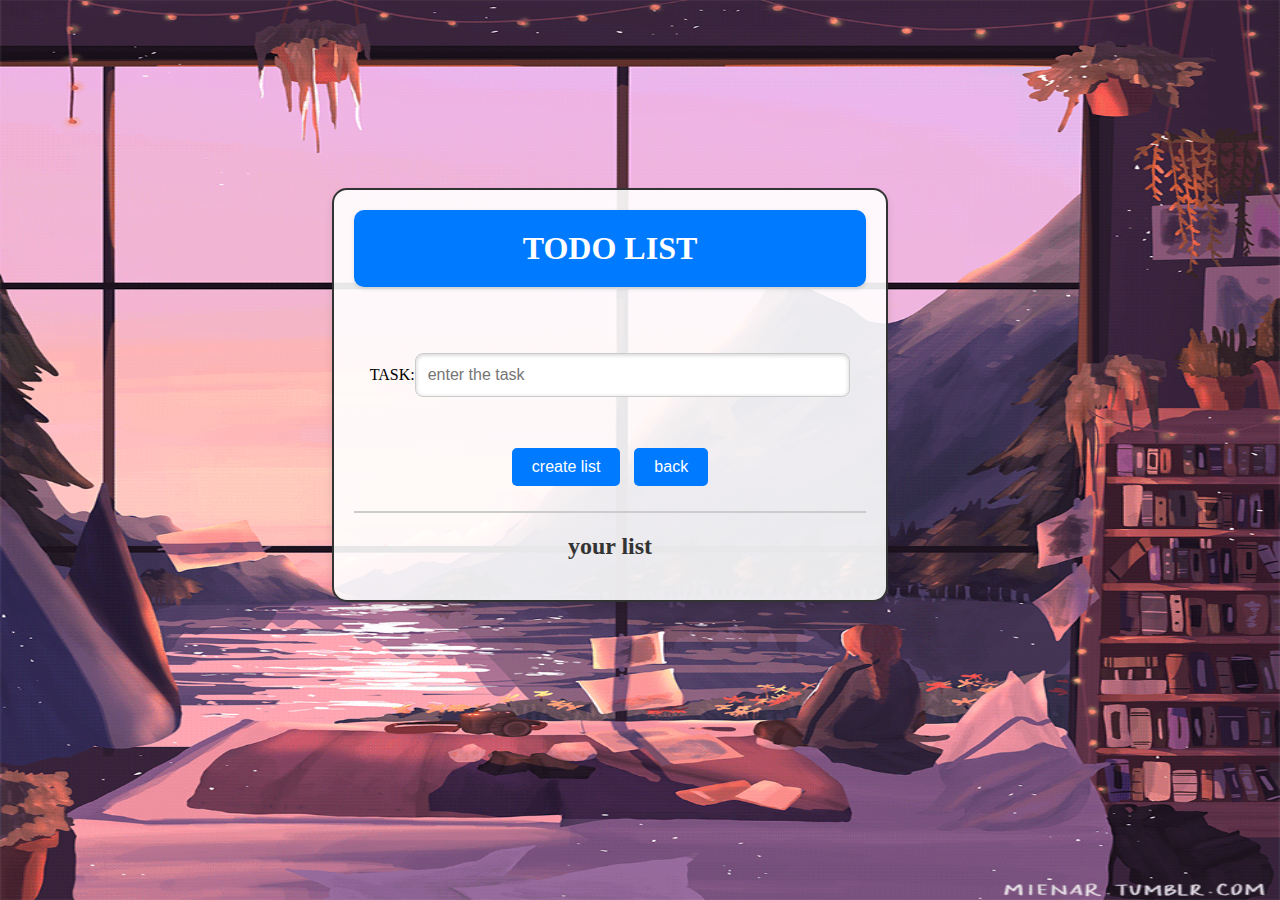
<file: index.html>
<!DOCTYPE html>
<html >
 <head>
    <title>todo list</title>
    <link rel="stylesheet" type="text/css" href="styles.css">
  </head>
  <body><center>
     <header><h1>TODO LIST</h1></header><br/><br/>
     <form id="myform">    
        TASK:<input type=" text"  id="myinput" autocomplete="off" placeholder ="enter the task"><br/><br/><br/>
        <button>create list</button>
        <button onclick="window.location.href='home.html';">back</button>
     </form><hr/>
     
     <h2>your list </h2>
     <ul id="mylist"><ul>	
    
    <script src="scripts.js"></script>
   </center>
</body></html>
</file>
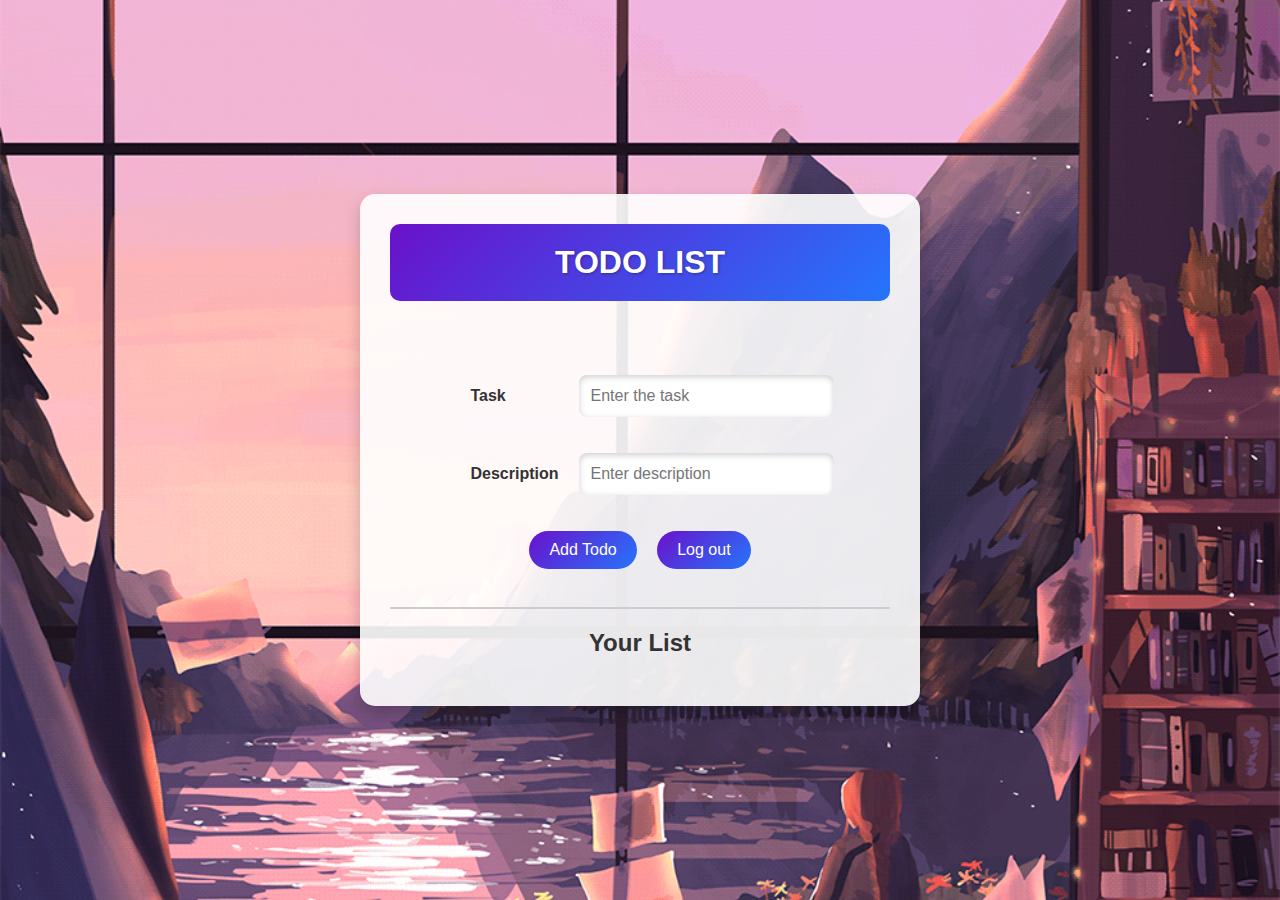
<file: Todo List/frontend/index.html>
<!DOCTYPE html>
<html>
<head>
    <title>Todo List</title>
    <link rel="stylesheet" type="text/css" href="styles.css">
</head>
<body class="container">
    <center>
        <header><h1>TODO LIST</h1></header>
        <br/><br/>

        <form id="myform" onsubmit="addTodo(event)">
            <table style="margin: auto; border-collapse: collapse;">
        <tr>
            <td><label for="task">Task</label></td>
            <td>
                <input type="text" id="task" class="myinput" autocomplete="off" 
                       style="width: 100%;" placeholder="Enter the task">
            </td>
        </tr>
        <tr>
            <td><label for="desc">Description</label></td>
            <td>
                <input type="text" id="desc" class="myinput" autocomplete="off" 
                       style="width: 100%;" placeholder="Enter description">
            </td>
        </tr>
        <tr>
            <td colspan="2" style="text-align: center; padding-top: 10px;">
                <button type="submit">Add Todo</button>
                <button type="button" onclick="window.location.href='login.html';">Log out</button>
            </td>
        </tr>
    </table>
        </form>
        <hr/>

        <h2>Your List</h2>
        <div id="todo-list"></div>
    </center>

    <script src="script.js"></script>
</body>
</html>
</file>
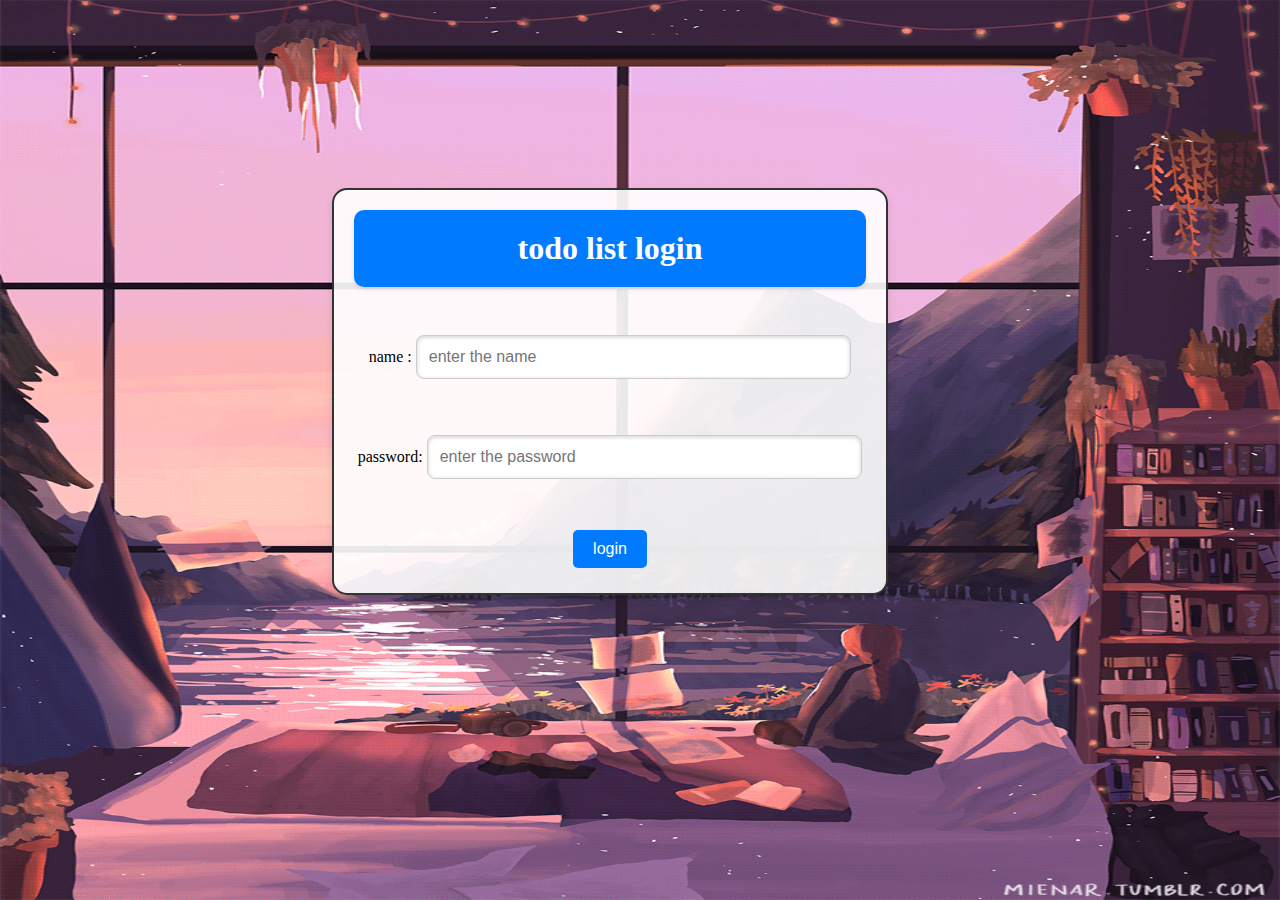
<file: home.html>
<!DOCTYPE html>
<html>
    <head>  
        <title>login</title>
        <link rel="stylesheet" type="text/css" href="styles.css">
    </head>
    <body>
        <center>
            <header><h1>todo list login</h1></header><br/>
            <form action="index.html">
               name : <input type="text" placeholder="enter the name"><br/><br/><br/>
              password: <input type="password" placeholder="enter the password"><br/><br/><br/>
              <button> login</button>
            </form>
        </center>
    </body>
</html>
</file>
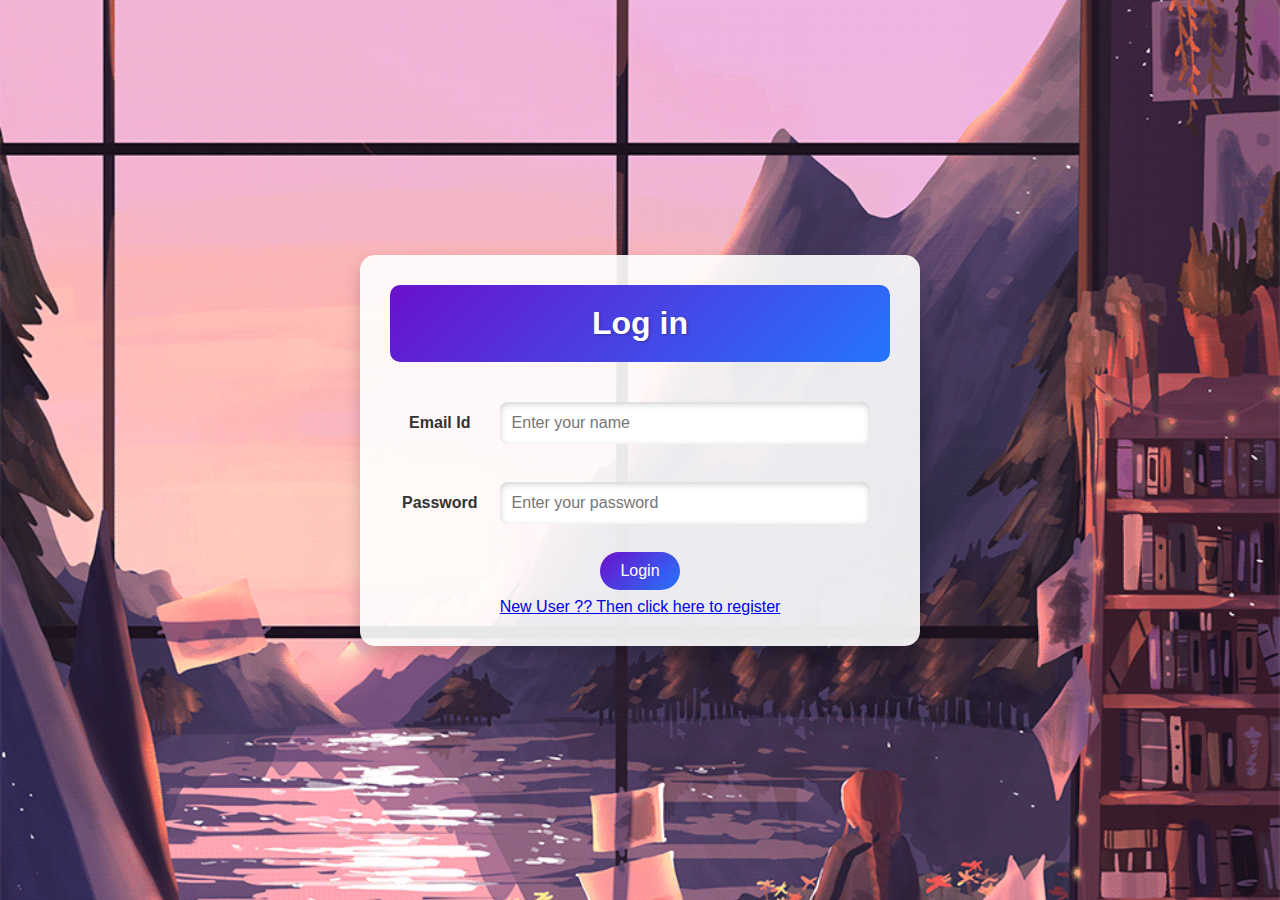
<file: Todo List/frontend/login.html>
<!DOCTYPE html>
<html>
    <head>  
        <title>login</title>
        <link rel="stylesheet" type="text/css" href="styles.css">
    </head>
    <body>
    <div class="container">
        <header><h1>Log in</h1></header>
        <form id="loginForm">
            <table>
                <tr>
                    <td><label for="email">Email Id</label></td>
                    <td><input class="myinput" type="text" id="email" name="email" placeholder="Enter your name" required></td>
                </tr>
                <tr>
                    <td><label for="password">Password</label></td>
                    <td><input class="myinput" type="password" id="password" name="password" placeholder="Enter your password" required></td>
                </tr>
            </table>
            <button type="submit">Login</button>
        </form>
        <a href="register.html">New User ?? Then click here to register</a>
    </div>
</body>
    <script src="script.js"></script>
</html>
</file>
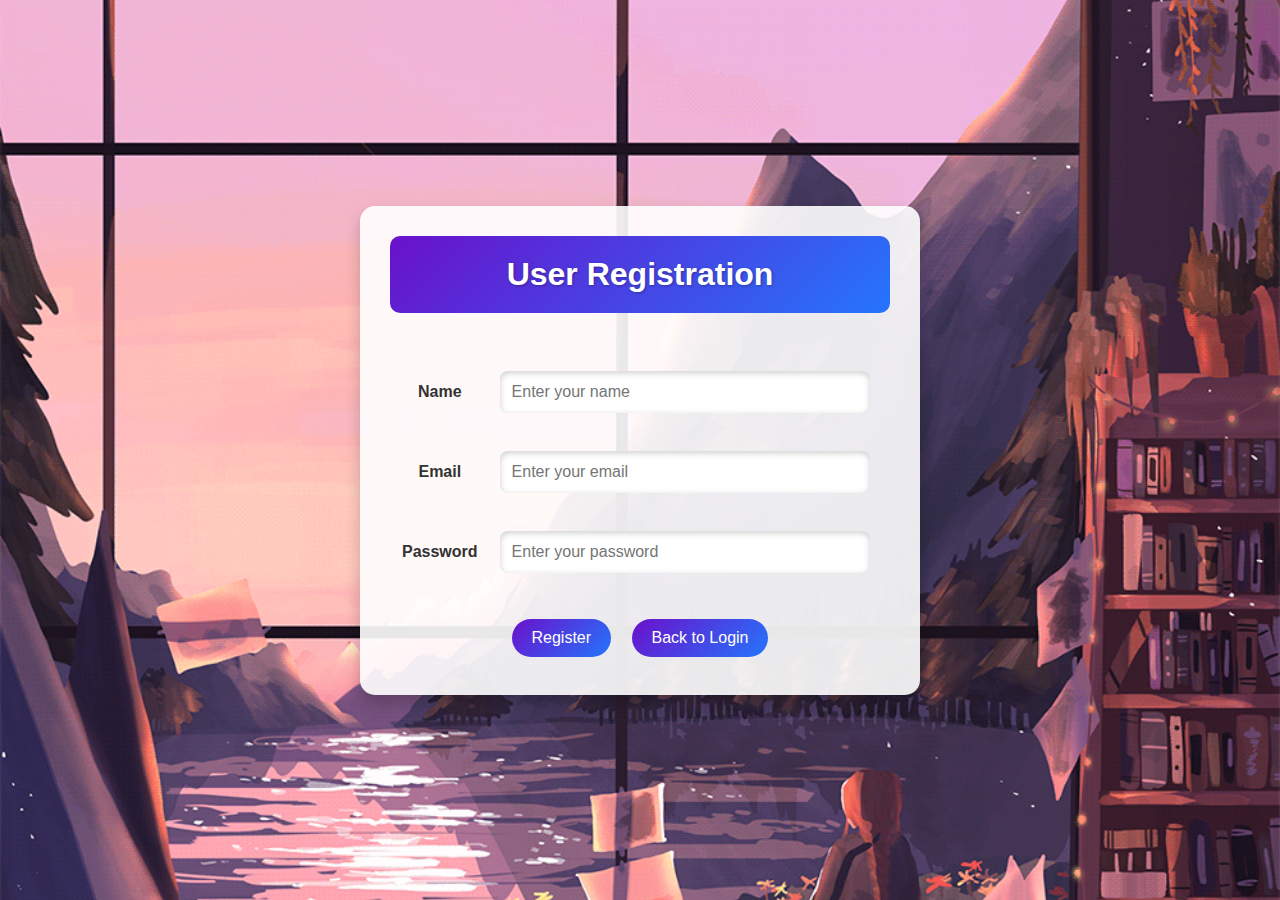
<file: Todo List/frontend/register.html>
<!DOCTYPE html>
<html>
<head>
    <title>Register</title>
    <link rel="stylesheet" type="text/css" href="styles.css">
</head>
<body>
    <center class="container">
        <header><h1> User   Registration</h1></header><br/>

        <form id="registerForm" >
            <table>
                <tr>
                    <td><label for="name">Name</label></td>
                    <td><input class="myinput" type="text" id="name" name="name" placeholder="Enter your name" required></td>
                </tr>
                <tr>
                    <td><label for="email">Email</label></td>
                    <td><input class="myinput" type="email" id="email" name="email" placeholder="Enter your email" required></td>
                </tr>
                <tr>
                    <td><label for="password">Password</label></td>
                    <td><input class="myinput" type="password" id="password" name="password" placeholder="Enter your password" required></td>
                </tr>
                
            </table>
            <br/>

            <button type="submit">Register</button>
            <button type="button" onclick="window.location.href='login.html';">Back to Login</button>
        </form>
    </center>
</body>
<script src="script.js"></script>
</html>
</file>
<file: styles.css>
html {
    background-image:url(sea.gif);
    background-size: 100% 100%;
    background-repeat:no-repeat;
    background-attachment: fixed;
    background-position: center ;
}

body {
    position: absolute;
    background-color: rgba(255, 255, 255, 0.9); /* Semi-transparent white */
    border: 2px solid #333;
    width: 40%;
    top: 20%;
    right: 30%;
    padding: 20px;
    border-radius: 15px;
    box-shadow: 0 4px 8px rgba(0, 0, 0, 0.1);
    text-align: center;
}

header {
    padding: 20px;
    color: #fff;
    background-color: #007BFF;
    border-radius: 10px;
    margin-bottom: 20px;
    box-shadow: 0 2px 4px rgba(0, 0, 0, 0.1);
}

h1 {
    margin: 0;
}

input[type="text"], 
input[type="password"], 
#myinput { 
    width: 80%; 
    padding: 12px; 
    margin: 10px 0; 
    border: 1px solid #ccc; 
    border-radius: 8px; 
    box-shadow: inset 0 1px 4px rgba(0, 0, 0, 0.2); 
    font-size: 16px; 
    transition: border-color 0.3s ease, box-shadow 0.3s ease; 
}

/* Add focus effect */
input[type="text"]:focus, 
input[type="password"]:focus, 
#myinput:focus {
    border-color: #007BFF; 
    box-shadow: 0 0 8px rgba(0, 123, 255, 0.5); 
    outline: none; 
}

button {
    padding: 10px 20px;
    margin: 5px;
    border: none;
    border-radius: 5px;
    background-color: #007BFF;
    color: #fff;
    cursor: pointer;
    font-size: 16px;
    transition: background-color 0.3s ease;
}

button:hover {
    background-color: #0056b3;
}

hr {
    border: 1px solid #ccc;
    margin: 20px 0;
}

h2 {
    color: #333;
}

ul {
    list-style-type: none;
    padding: 0;
    text-align: left;
}

ul li {
    background-color: rgba(0, 123, 255, 0.1);
    margin: 5px 0;
    padding: 10px;
    border-radius: 5px;
    box-shadow: 0 2px 4px rgba(0, 0, 0, 0.1);
    display: flex;
    justify-content: space-between;
    align-items: center;
}

ul li button {
    padding: 5px 10px;
    background-color: #e74c3c;
    border: none;
    border-radius: 5px;
    color: #fff;
    cursor: pointer;
    transition: background-color 0.3s ease;
}

ul li button:hover {
    background-color: #c0392b;
}
</file>
<file: Todo List/frontend/styles.css>
html{
    height: 100%;
    margin: 0;
    font-family: Arial, sans-serif;
    display: flex;
    justify-content: center;
    align-items: center;
    background-image: url(sea.gif);
    background-size: cover;
    background-attachment: fixed;  /* keeps bg steady while scrolling */
    background-repeat: no-repeat;
    background-position: center;
}
.container {
    background: rgba(255, 255, 255, 0.9);
    padding: 30px;
    border-radius: 15px;
    width: 500px;
    max-width: 90%;
    box-shadow: 0 8px 16px rgba(0,0,0,0.2);
    text-align: center;
    animation: fadeIn 0.8s ease-in-out;
}

@keyframes fadeIn {
    from { opacity: 0; transform: translateY(-20px); }
    to { opacity: 1; transform: translateY(0); }
}


header {
    padding: 20px;
    color: #fff;
    background: linear-gradient(135deg, #6a11cb, #2575fc);
    border-radius: 10px;
    margin-bottom: 20px;
    text-shadow: 1px 1px 3px rgba(0,0,0,0.3);
}


h1 {
    margin: 0;
}
td {
    padding: 10px;
}
td label {
    font-size: 16px;
    font-weight: bold;
    color: #333;
}

.myinput {
    width: 150%;
    padding: 12px;
    margin: 8px 0;
    border: none;
    border-radius: 8px;
    font-size: 16px;
    box-shadow: 0 2px 6px rgba(0,0,0,0.2) inset;
    transition: all 0.3s ease;
}


input:focus {
    box-shadow: 0 0 8px rgba(37,117,252,0.6);
}

button {
    padding: 10px 20px;
    margin: 8px;
    border: none;
    border-radius: 25px;
    background: linear-gradient(135deg, #6a11cb, #2575fc);
    color: #fff;
    font-size: 16px;
    cursor: pointer;
    transition: transform 0.2s ease, box-shadow 0.3s ease;
}

button:hover {
    transform: scale(1.05);
    box-shadow: 0 4px 12px rgba(0,0,0,0.2);
}


hr {
    border: 1px solid #ccc;
    margin: 20px 0;
}

h2 {
    color: #333;
}

ul {
    list-style-type: none;
    padding: 0;
    text-align: left;
}

ul li {
    background: #f8f9fa;
    margin: 10px 0;
    padding: 12px 15px;
    border-radius: 8px;
    display: flex;
    justify-content: space-between;
    align-items: center;
    transition: transform 0.2s ease, box-shadow 0.3s ease;
}

ul li:hover {
    transform: scale(1.02);
    box-shadow: 0 4px 10px rgba(0,0,0,0.1);
}

ul li button {
    padding: 5px 12px;
    border: none;
    border-radius: 5px;
    background: linear-gradient(135deg, #e74c3c, #c0392b);
    color: #fff;
    cursor: pointer;
}

ul li input[type="checkbox"]:checked + span {
    text-decoration: line-through;
    color: #777;
    opacity: 0.7;
}


ul li button:hover {
    background-color: #c0392b;
}
</file>
